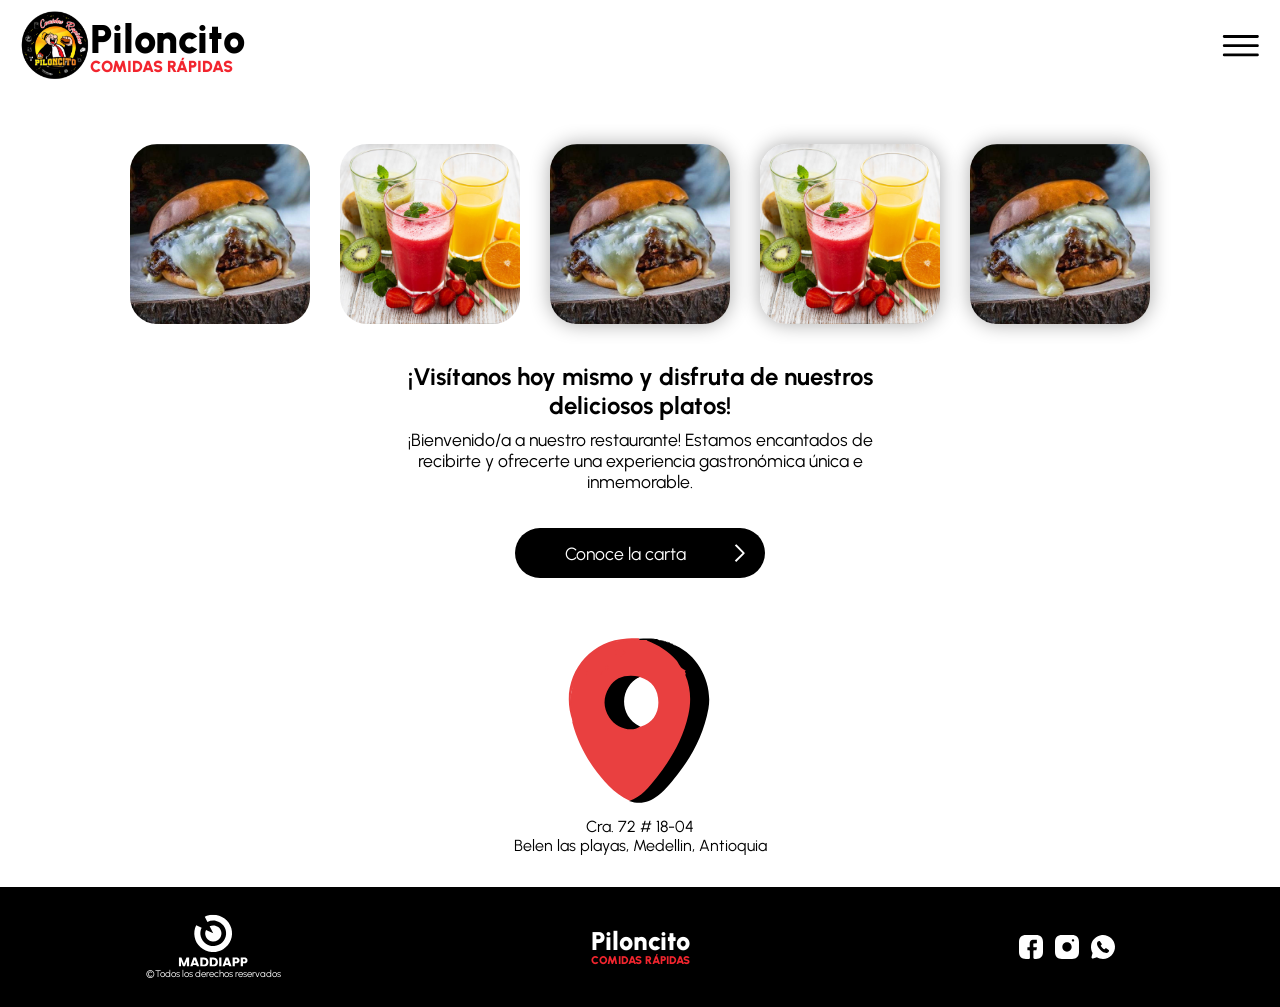
<file: index.html>
<!DOCTYPE html>
<html lang="en">
<head>
    <meta charset="UTF-8">
    <meta http-equiv="X-UA-Compatible" content="IE=edge">
    <meta name="viewport" content="width=device-width, initial-scale=1.0">
    <title>Piloncito</title> 
    
    <link rel="shortcut icon" href="https://piloncito.maddiapp.com/assets/images/favicon.ico" type="image/x-icon">
    <link rel="icon" href="https://piloncito.maddiapp.com/assets/images/favicon.ico" type="image/x-icon">
    
    <meta name="keywords" content="piloncito, comida rapida, comida, salchipapas, hamburguesas, maicitos, chuzos, carnes">
    <meta name="robots" content="index,follow">
    <meta name="googlebot" content="index,follow">
    <meta name="description" content="Restaurantes de comidas rapidas, con los mejores sabores de medellin en hamburguesas papas, maicitos y mas.">
    <meta property="og:type" content="website">
    <meta property="og:title" content="Piloncito - Las Playas">
    <meta name="og:description" content="Desde nuestra pagina web podras ver nuestros productos para que no puedas resistirte y tengas que visitarnos, te esperamos.">
    <meta property="og:image" content="https://piloncito.maddiapp.com/assets/images/Logo.svg">

    <link href="https://fonts.googleapis.com/css2?family=Urbanist:wght@100;200;300;400;500;600;700;800;900&display=swap" rel="stylesheet">
    <script src="https://cdnjs.cloudflare.com/ajax/libs/jquery/3.6.1/jquery.js" integrity="sha512-CX7sDOp7UTAq+i1FYIlf9Uo27x4os+kGeoT7rgwvY+4dmjqV0IuE/Bl5hVsjnQPQiTOhAX1O2r2j5bjsFBvv/A==" crossorigin="anonymous" referrerpolicy="no-referrer"></script>
    <script src="https://translate.google.com/translate_a/element.js?cb=gtElInit&amp;hl=es&amp;client=wt" type="text/javascript"></script>
    <link rel="stylesheet" href="./styles/Spinner.css">

</head>
<body>
    <spinner>
        <img src="./assets/images/spinner/Vector1.svg" alt="MaddiApp vector 1" draggable="false">
        <img src="./assets/images/spinner/Vector2.svg" alt="MaddiApp vector 2" draggable="false">
    </spinner>
    <div class="base">
        <nav class="navBar">
            <div class="left">
                <img class="imageLogo" src="./assets/images/Logo.svg" alt="Logo" draggable="false">
            </div>
            <div class="center">
                <label class="title">Piloncito</label>
                <label class="subTitle">COMIDAS RÁPIDAS</label>
            </div>  
            <div class="rigth">
                <button id="btnMenu"></button>
                <div id="menu">
                    <button id="optMenuInicio" class="optMenu">Inicio</button>
                    <button id="optMenuCarta" class="optMenu">Carta</button>
                    <button class="optMenu">Reservar</button>
                    <button class="optMenu">Contacto</button>
                    <button class="optMenu">Administrador</button>
                    <label>Cambiar idioma</label>
                    <img id="language" src="./assets/images/language/LanguageES.svg" alt="idioma" draggable="false">
                </div>
            </div> 
        </nav>

        <main class="pageContent">
            <div class="slider">
                <img src="./assets/images/foods/Ham.jpg" alt="Comida rapida" draggable="false">
                <img src="./assets/images/drinks/Jugo.jpg" alt="Comida rapida" draggable="false">
                <img src="./assets/images/foods/Ham.jpg" alt="Comida rapida" draggable="false">
                <img src="./assets/images/drinks/Jugo.jpg" alt="Comida rapida" draggable="false">
                <img src="./assets/images/foods/Ham.jpg" alt="Comida rapida" draggable="false">
            </div>
            <div class="textCarta">
                <h2>¡Visítanos hoy mismo y disfruta de nuestros deliciosos platos!</h2>
                <p>¡Bienvenido/a a nuestro restaurante! Estamos encantados de recibirte y ofrecerte una experiencia gastronómica única e inmemorable.</p>
                <button id="btnStart">Conoce la carta</button>
            </div>
            <div class="address">
                <img id="btnAddress" src="./assets/images/Location.svg" alt="Comida rapida" draggable="false">
                <label>Cra. 72 # 18-04</label>
                <label>Belen las playas, Medellin, Antioquia</label>
            </div>
        </main>
        
        <footer class="footer">
            <div class="left">                
                <img id="btnMaddiApp" src="./assets/images/LogoMaddiApp.svg" alt="Logo MaddiApp" draggable="false">
                <label>&copy;Todos los derechos reservados</label>
            </div>
            <div class="center">
                <label class="title">Piloncito</label>
                <label class="subTitle">COMIDAS RÁPIDAS</label>                
            </div>
            <div class="rigth">
                <button type="button" class="facebook"></button>
                <button type="button" class="instagram"></button>
                <button type="button" class="whatsApp"></button>
            </div>            
        </footer>
    </div>
    <div id="notifications">
    </div>

    <!-- Generales -->
    <script src="./js/General.js"></script>
    <link rel="stylesheet" href="./styles/General.css">
    
    <!-- Propios -->
    <script src="./js/index.js"></script>
    <link rel="stylesheet" href="./styles/index.css">

</body>
</html>
</file>
<file: styles/Spinner.css>
/* Spinner */
spinner{
    display: flex;
    justify-content: center;
    align-items: center;
    width: 100vw;
    height: 100vh;
    background: #fffe;
    position: fixed;
    top: 0;
    left: 0;
    z-index: 999999999;
}
spinner > img{
    position: absolute;
}
spinner > img:nth-child(1){
    animation: spin1 1s ease-in-out infinite;
}
spinner > img:nth-child(2){
    animation: spin2 1s ease-in-out infinite;    
}

/* Animaciones */
@keyframes spin1 {
    to {
        transform: rotate(-360deg);
    }
}
@keyframes spin2 {
    to {
        transform: rotate(360deg);
    }
}
</file>
<file: styles/General.css>
*{
    margin: 0;
    padding: 0;
    box-sizing: border-box;
    font-family: 'Urbanist', sans-serif;
}
:root{
    --principal: #000000;
    --optRed: #F2252E;
    --optYellow: #FEB91E;
    --inputs: #F0F0F0;
}
body::-webkit-scrollbar{
    display: none;
}

/* Estilos del navbar */
.navBar{
    background: #FFFE;
    width: 100%;
    height: 90px;
    max-height: 90px;
    position: fixed;
    top: 0;
    left: 0;
    z-index: 1000;
    display: flex;
    flex-wrap: nowrap;
}
.left{    
    min-width: 90px;
    height: 100%;
    display: flex;
    justify-content: right;
    align-items: center;
}
.center{
    width: 100%;
    height: 100%;
    display: flex;
    flex-wrap: wrap;
    justify-content: left;
    align-items: center;
    padding: 10px 0;
}
.rigth{
    min-width: 80px;
    height: 100%;
    display: flex;
    justify-content: center;
    align-items: center;
}  
.imageLogo{
    height: 70px;
    cursor: pointer;
}
.center > .title{
    display: block;
    width: 100%;
    font-size: 2.5rem;
    font-weight: 900;
    text-transform: capitalize;
}
.center > .subTitle{
    display: block;
    width: 100%;
    margin-top: -15px;
    font-size: 1rem;
    font-weight: 900;
    color: var(--optRed);
    text-transform: uppercase;
}
#btnMenu{
    background: transparent;
    background-image: url('../assets/images/menu/MenuOff.svg');
    background-repeat: no-repeat;
    background-size: 45px;
    width: 45px;
    height: 45px;
    border: none;
    cursor: pointer;
    transition: transform .6s ease-out;
}
#menu{
    display: none;
    width: 100%;
    height: 0;
    padding-top: 2rem;
    max-height: calc(100vh - 90px);
    background-color: #FFF;
    box-shadow: 0 10px 10px #00000040;
    position: fixed;
    top: 90px;
    left: 0;
    overflow: hidden;
    transition: 1s ease-in-out;
}
.optMenu{
    display: block;
    width: 280px;
    margin: auto;
    background: transparent;
    color: var(--principal);
    font-size: 1.8rem;
    font-weight: 900;
    text-transform: capitalize;
    border: none;
    border-bottom: 2px dashed #00000030;
    padding: 2vh 1vh;
    cursor: pointer;
}
.optMenu:hover{
    color: var(--optRed);
}
.optMenu:nth-child(5){
    border: none;
}
#menu > label{
    display: block;
    width: 100%;
    font-size: 1.4rem;
    font-weight: 700;
    text-transform: capitalize;
    margin: 5vh 0 3vh;
    text-align: center;
}
#language{
    width: 150px;
    display: block;
    margin: auto;
    transition: .6s;
}
#language:hover{
    transform: scale(1.1);
}

/* Estilos del pagecontent */
.pageContent{
    padding: calc(90px + 1rem) 0 1rem;
    min-height: calc(100vh - 120px);
}

/* Estilos de Footer */
.footer{
    width: 100%;
    height: 120px;
    max-height: 120px;
    background: var(--principal);
    display: flex;
    justify-content: center;
    align-items: center;
}
.footer > div{
    width: calc(100% / 3);
    display: flex;
    justify-content: center;
    align-items: center;
}
.footer > .left{
    flex-wrap: wrap;
}
.footer > .left > img{
    width: 70px;
    margin-top: auto;
    cursor: pointer;
}
.footer > .left > label{
    display: block;
    width: 100%;
    margin-bottom: auto;
    color: #fff;
    font-size: .6rem;
    text-align: center;
}
.footer > .center{
    flex-wrap: wrap;
}
.footer > .center > .title{
    color: #fff;
    font-size: 1.6rem;
    text-align: center;
    margin-top: auto;
}
.footer > .center > .subTitle{
    text-align: center;
    font-size: .7rem;
    margin: -3px 0 auto;
}
.facebook, .instagram, .whatsApp{
    width: 30px;
    height: 30px;
    background: transparent;
    border: none;
    background-size: 30px;
    margin: 3px;
    cursor: pointer;
    transition: .6s;
}
.facebook{
    background-image: url('../assets/images/contact/Facebook.svg');    
}
.instagram{
    background-image: url('../assets/images/contact/Instagram.svg');
}
.whatsApp{
    background-image: url('../assets/images/contact/Whatsapp.svg');
}
.facebook:hover, .instagram:hover, .whatsApp:hover{
    transform: scale(1.1);
}

/* Estilos de los toastr */
#notifications{
    position: fixed;
    z-index: 9999999;
    pointer-events: none;
    bottom: 12px;
    right: 12px;
}
.toast{
    background: #fff;
    position: relative;
    margin-top: 1rem;
    margin-left: auto;
    padding: 20px 30px 20px 65px;
    width: 300px;
    border-radius: 2vh 2vh 0 2vh;
    background-size: 35px;
    background-repeat: no-repeat;
    background-position: 20px;
    pointer-events: auto;
    word-wrap: break-word;
    transition: .6s;
}
.toast:hover{
    width: 320px;
    cursor: pointer;
}
.toast > .titleToast{
    display: block;
    font-size: 1.1rem;
    font-weight: 900;
}
.toast-success{
    color: #06853C;
    box-shadow: 0 0 20px #06853C99;
    border: 1px solid #06853C99;
    background-image: url('../assets/images/toastr/Success.svg');
}
.toast-error{
    color: #D62D30;
    box-shadow: 0 0 20px #D62D3099;
    border: 1px solid #D62D3099;
    background-image: url('../assets/images/toastr/Error.svg');
}
.toast-warning{
    color: #F57438;
    box-shadow: 0 0 20px #F5743899;
    border: 1px solid #F5743899;
    background-image: url('../assets/images/toastr/Warning.svg');
}
.toast-info{
    color: #1D81BC;
    box-shadow: 0 0 20px #1D81BC99;
    border: 1px solid #1D81BC99;
    background-image: url('../assets/images/toastr/Info.svg');
}
</file>
<file: styles/index.css>
/* Estilos del pagecontent */
.pageContent{
    display: flex;
    flex-wrap: wrap;
    justify-content: center;
    align-items: center;
}
.slider{
    width: 100%;
    height: 220px;
    padding: 0 100px;
    margin: 2vh 0;
    display: flex;
    justify-content: center;
    align-items: center;
    overflow-x: scroll;
    scroll-snap-type: both;
}
.slider::-webkit-scrollbar{
    display: none;
}
.slider > img{
    width: 180px;
    height: 180px;
    margin: 0 15px;
    scroll-snap-align: center;
    transition: .6s;
    border-radius: 3vh;
}
.slider > img.destacada {
    box-shadow: 0 0 20px #0005;
}
.textCarta{
    padding: 0 1rem;
    width: 100%;
}
.textCarta > h2{
    max-width: 500px;
    margin: auto;
    text-align: center;
    font-size: 1.5rem;
    font-weight: 700;
}
.textCarta > p{
    margin: auto;
    max-width: 500px;
    margin-top: 1vh;
    text-align: center;
    font-size: 1.1rem;
}
#btnStart{
    display: block;
    width: 250px;
    height: 50px;
    font-size: 1.1rem;
    padding: 0 50px 0 20px;
    margin: 4vh auto;
    background: var(--principal);
    background-image: url("../assets/images/icons/ArrowRight.svg");
    background-repeat: no-repeat;
    background-size: 30px;
    background-position: center right 10px;
    color: #fff;
    border: none;
    border-radius: 3vh;
    cursor: pointer;
    transition: .6s;
}
#btnStart:hover{
    transform: scale(1.1);
}
.address{
    display: flex;
    margin: 1rem;
    flex-wrap: wrap;
    justify-content: center;
    align-items: center;
}
.address > img{
    width: 150px;
    margin-bottom: 1vh;
    transition: .6s;
    cursor: pointer;
}
.address > img:hover{
    transform: scale(1.1);
}
.address > label{
    display: block;
    width: 100%;
    text-align: center;    
}

/* Responsive */
@media (max-width: 980px) {    
    .slider{
        justify-content: left;
    }
}
</file>
